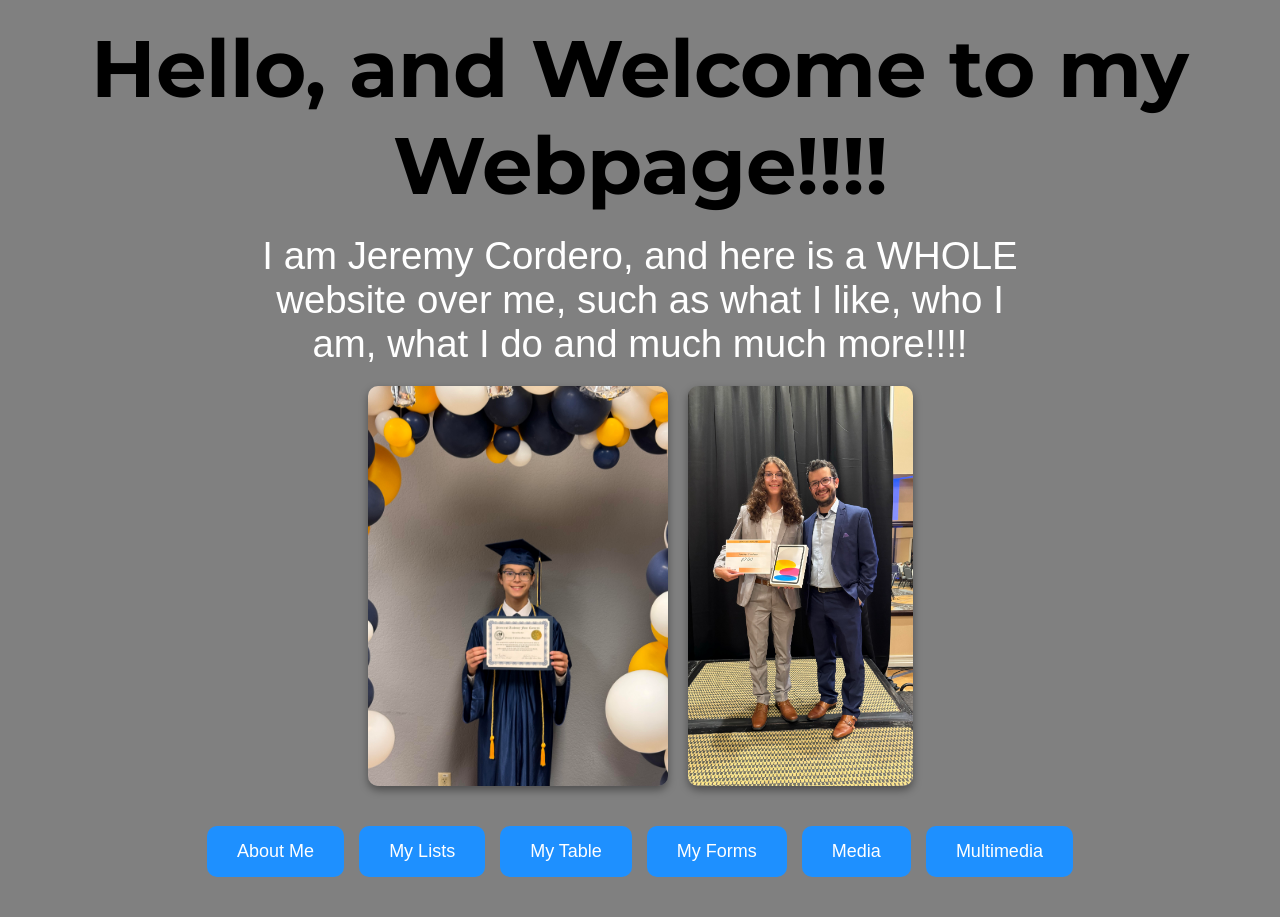
<file: index.html>
<!doctype html>
<html lang="en">
<head>
  <meta charset="utf-8">
  <meta name="viewport" content="width=device-width, initial-scale=1">
  <meta http-equiv="refresh" content="0; url=My%20Final%20Project/Home%20Page/Home%20Page.html">
  <title>Boba-Drops</title>
</head>
<body>
  <p><a href="My%20Final%20Project/Home%20Page/Home%20Page.html">Open Boba-Drops</a></p>
</body>
</html>
</file>
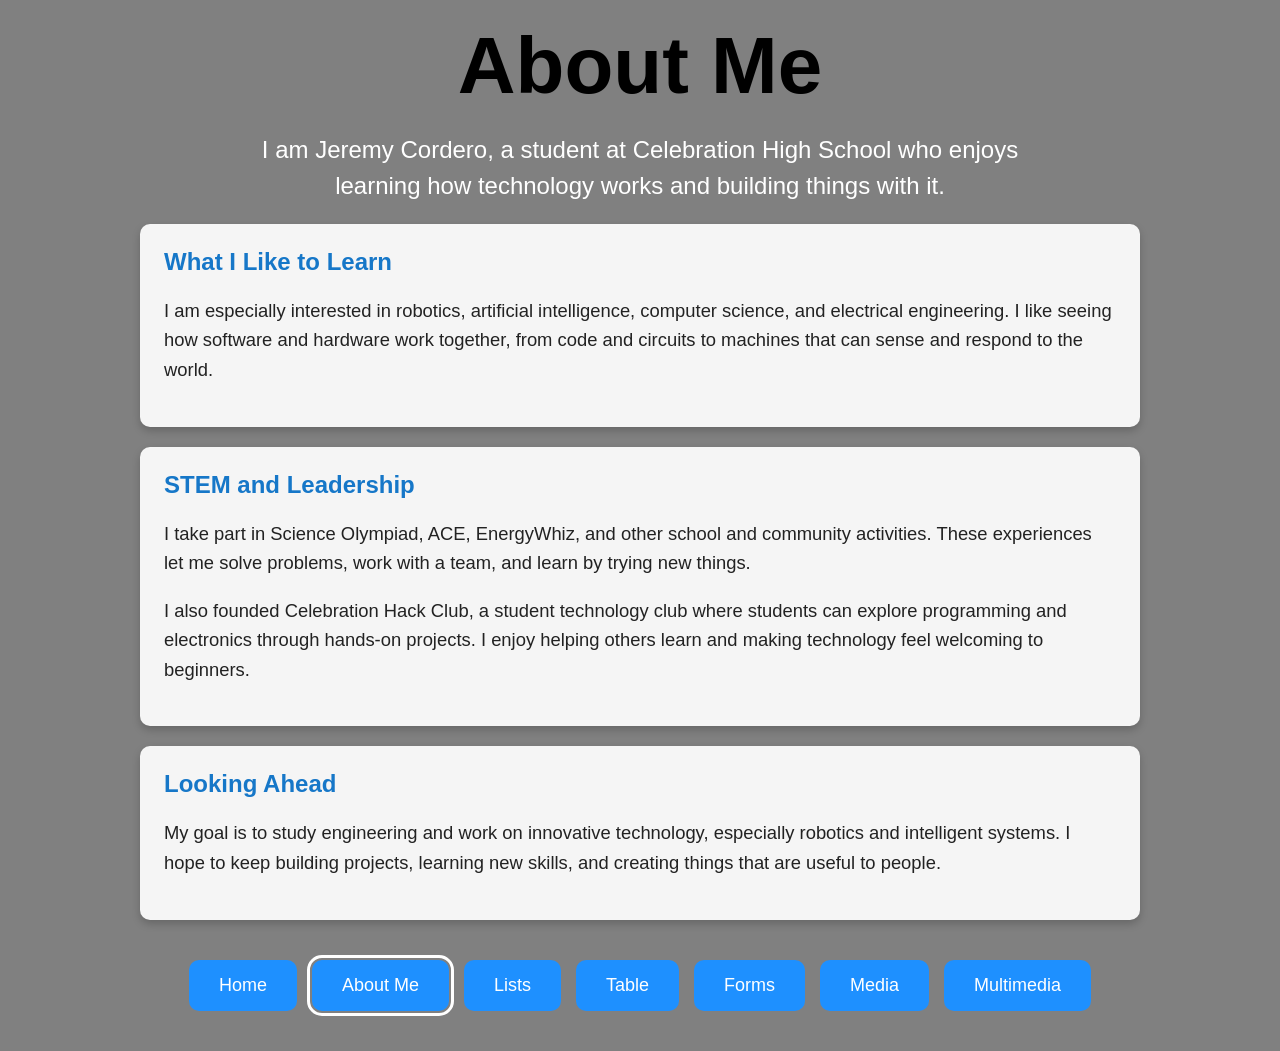
<file: My Final Project/About Page/About Page.html>
<!DOCTYPE html>
<html lang="en">
<head>
  <meta charset="UTF-8">
  <meta name="viewport" content="width=device-width, initial-scale=1.0">
  <title>About Me | Jeremy Cordero</title>
  <link rel="stylesheet" href="../Home Page/Home.css">
  <link rel="stylesheet" href="About.css">
</head>
<body>
  <main class="page-content">
    <h1>About Me</h1>
    <p class="page-intro">I am Jeremy Cordero, a student at Celebration High School who enjoys learning how technology works and building things with it.</p>

    <section class="content-card">
      <h2>What I Like to Learn</h2>
      <p>I am especially interested in robotics, artificial intelligence, computer science, and electrical engineering. I like seeing how software and hardware work together, from code and circuits to machines that can sense and respond to the world.</p>
    </section>

    <section class="content-card">
      <h2>STEM and Leadership</h2>
      <p>I take part in Science Olympiad, ACE, EnergyWhiz, and other school and community activities. These experiences let me solve problems, work with a team, and learn by trying new things.</p>
      <p>I also founded Celebration Hack Club, a student technology club where students can explore programming and electronics through hands-on projects. I enjoy helping others learn and making technology feel welcoming to beginners.</p>
    </section>

    <section class="content-card">
      <h2>Looking Ahead</h2>
      <p>My goal is to study engineering and work on innovative technology, especially robotics and intelligent systems. I hope to keep building projects, learning new skills, and creating things that are useful to people.</p>
    </section>
  </main>

  <nav class="button-wrapper" aria-label="Main navigation">
    <a href="../Home Page/Home Page.html">Home</a>
    <a href="About Page.html" aria-current="page">About Me</a>
    <a href="../Lists/My Lists.html">Lists</a>
    <a href="../Table/My Table.html">Table</a>
    <a href="../Forms/My form.html">Forms</a>
    <a href="../Media/Media.html">Media</a>
    <a href="../Multimedia/My MultiMedia.html">Multimedia</a>
  </nav>
</body>
</html>
</file>
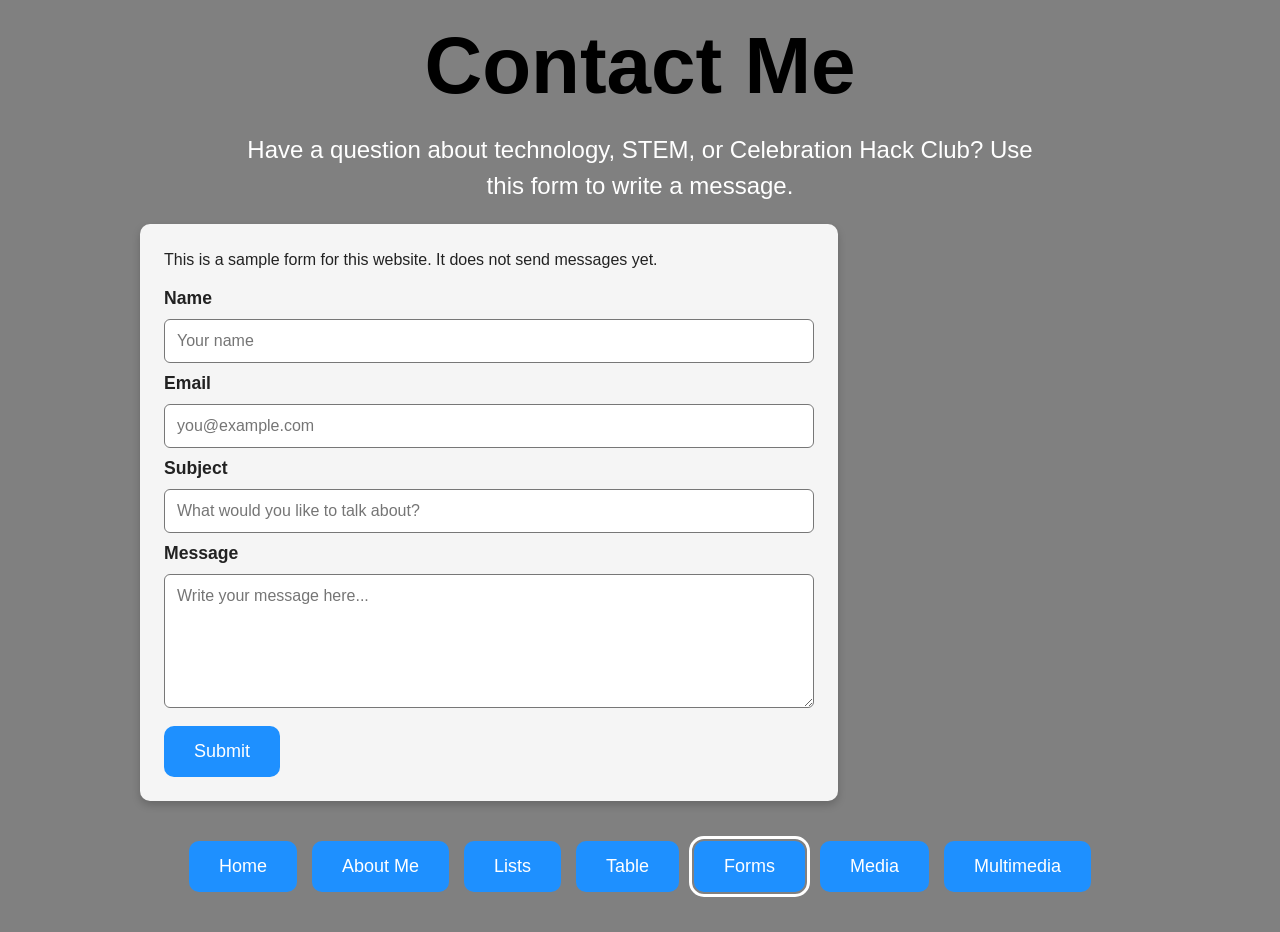
<file: My Final Project/Forms/My form.html>
<!DOCTYPE html>
<html lang="en">
<head>
  <meta charset="UTF-8">
  <meta name="viewport" content="width=device-width, initial-scale=1.0">
  <title>Contact Form | Jeremy Cordero</title>
  <link rel="stylesheet" href="../Home Page/Home.css">
  <link rel="stylesheet" href="Form.css">
</head>
<body>
  <main class="page-content">
    <h1>Contact Me</h1>
    <p class="page-intro">Have a question about technology, STEM, or Celebration Hack Club? Use this form to write a message.</p>

    <section class="content-card">
      <p class="form-note">This is a sample form for this website. It does not send messages yet.</p>
      <form action="#" method="post">
        <label for="name">Name</label>
        <input type="text" id="name" name="name" placeholder="Your name" required>

        <label for="email">Email</label>
        <input type="email" id="email" name="email" placeholder="you@example.com" required>

        <label for="subject">Subject</label>
        <input type="text" id="subject" name="subject" placeholder="What would you like to talk about?" required>

        <label for="message">Message</label>
        <textarea id="message" name="message" rows="6" placeholder="Write your message here..." required></textarea>

        <button type="submit">Submit</button>
      </form>
    </section>
  </main>

  <nav class="button-wrapper" aria-label="Main navigation">
    <a href="../Home Page/Home Page.html">Home</a>
    <a href="../About Page/About Page.html">About Me</a>
    <a href="../Lists/My Lists.html">Lists</a>
    <a href="../Table/My Table.html">Table</a>
    <a href="My form.html" aria-current="page">Forms</a>
    <a href="../Media/Media.html">Media</a>
    <a href="../Multimedia/My MultiMedia.html">Multimedia</a>
  </nav>
</body>
</html>
</file>
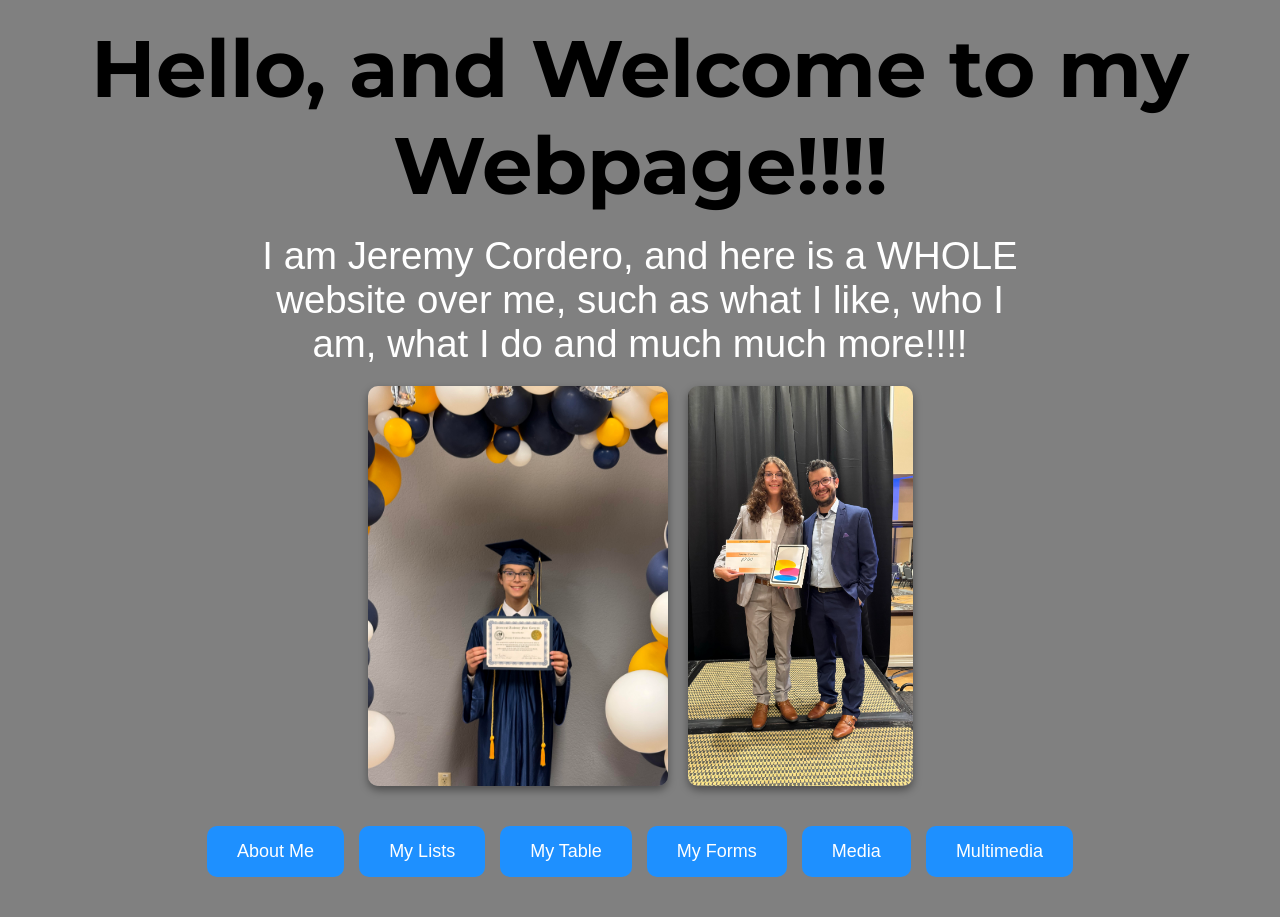
<file: My Final Project/Home Page/Home Page.html>
<!DOCTYPE html>
<html lang="en">
<head>
  <meta charset="UTF-8" />
  <meta name="viewport" content="width=device-width, initial-scale=1.0"/>
  <title>Boba-Drops</title>
  <link rel="stylesheet" href="Home.css"/>
  <link rel="preconnect" href="https://fonts.googleapis.com"/>
  <link rel="preconnect" href="https://fonts.gstatic.com" crossorigin/>
  <link href="https://fonts.googleapis.com/css2?family=Montserrat:ital,wght@0,100..900;1,100..900&display=swap" rel="stylesheet"/>
</head>
<body>
  <h1>Hello, and Welcome to my Webpage!!!!</h1>
  <p>I am Jeremy Cordero, and here is a WHOLE website over me, such as what I like, who I am, what I do and much much more!!!!</p>

  <div class="Images">
    <img src="../Media/grad.jpg" alt="Jeremy Cordero in his Graduation" />
    <img src="../Media/ipadpic.jpg" alt="Jeremy Cordero winning the ACE Program by getting 750 dollars and an iPad" />
  </div>

  <nav class="button-wrapper" aria-label="Main navigation">
    <a href="../About Page/About Page.html">About Me</a>
    <a href="../Lists/My Lists.html">My Lists</a>
    <a href="../Table/My Table.html">My Table</a>
    <a href="../Forms/My form.html">My Forms</a>
    <a href="../Media/Media.html">Media</a>
    <a href="../Multimedia/My MultiMedia.html">Multimedia</a>
  </nav>
</body>
</html>
</file>
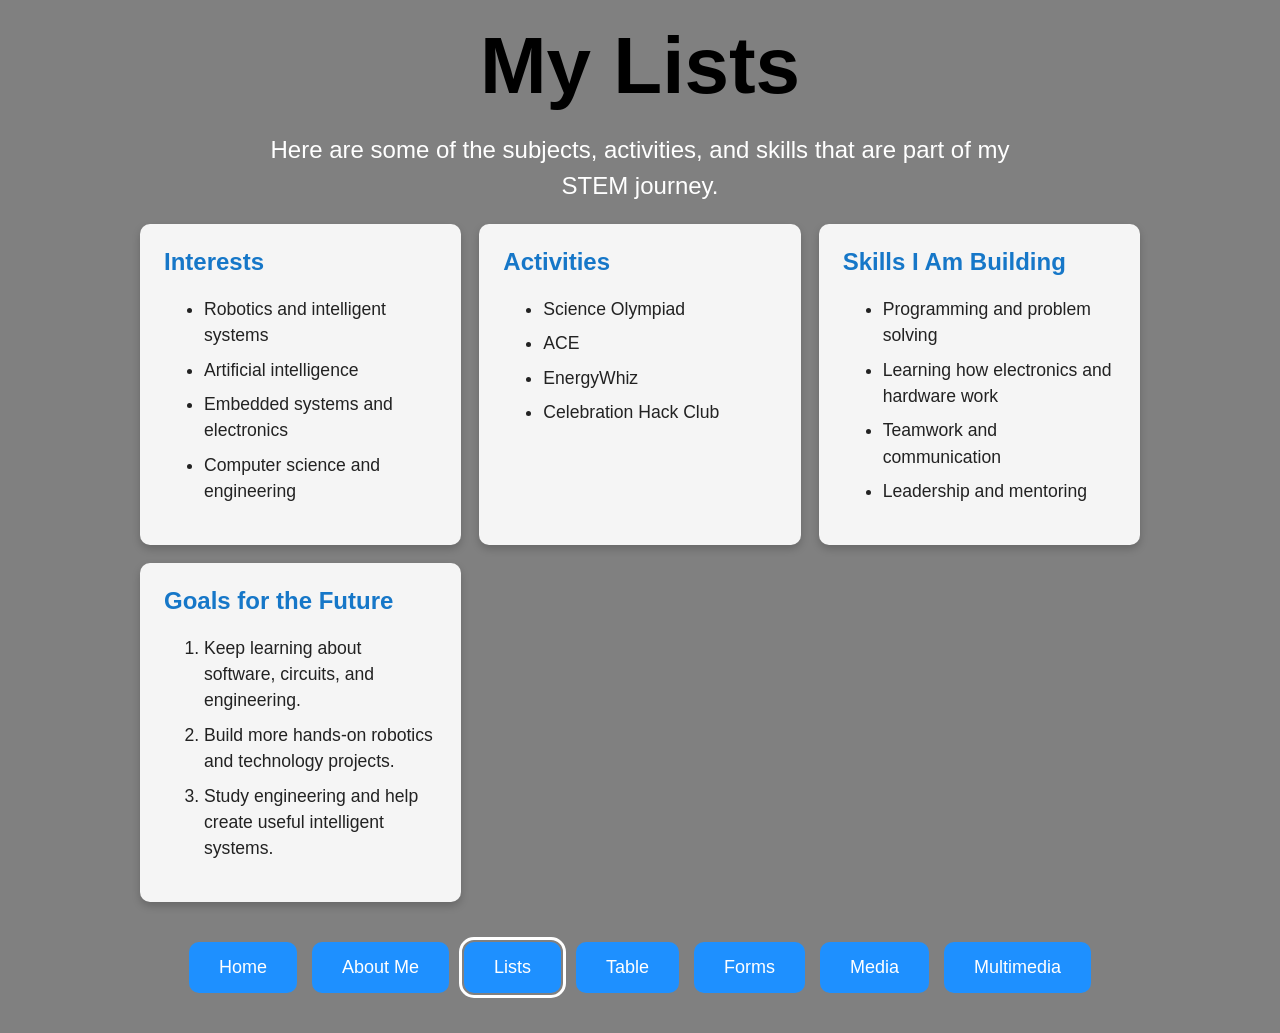
<file: My Final Project/Lists/My Lists.html>
<!DOCTYPE html>
<html lang="en">
<head>
  <meta charset="UTF-8">
  <meta name="viewport" content="width=device-width, initial-scale=1.0">
  <title>My Interests and Goals | Jeremy Cordero</title>
  <link rel="stylesheet" href="../Home Page/Home.css">
  <link rel="stylesheet" href="Lists.css">
</head>
<body>
  <main class="page-content">
    <h1>My Lists</h1>
    <p class="page-intro">Here are some of the subjects, activities, and skills that are part of my STEM journey.</p>

    <div class="list-grid">
      <section class="content-card">
        <h2>Interests</h2>
        <ul>
          <li>Robotics and intelligent systems</li>
          <li>Artificial intelligence</li>
          <li>Embedded systems and electronics</li>
          <li>Computer science and engineering</li>
        </ul>
      </section>

      <section class="content-card">
        <h2>Activities</h2>
        <ul>
          <li>Science Olympiad</li>
          <li>ACE</li>
          <li>EnergyWhiz</li>
          <li>Celebration Hack Club</li>
        </ul>
      </section>

      <section class="content-card">
        <h2>Skills I Am Building</h2>
        <ul>
          <li>Programming and problem solving</li>
          <li>Learning how electronics and hardware work</li>
          <li>Teamwork and communication</li>
          <li>Leadership and mentoring</li>
        </ul>
      </section>

      <section class="content-card">
        <h2>Goals for the Future</h2>
        <ol>
          <li>Keep learning about software, circuits, and engineering.</li>
          <li>Build more hands-on robotics and technology projects.</li>
          <li>Study engineering and help create useful intelligent systems.</li>
        </ol>
      </section>
    </div>
  </main>

  <nav class="button-wrapper" aria-label="Main navigation">
    <a href="../Home Page/Home Page.html">Home</a>
    <a href="../About Page/About Page.html">About Me</a>
    <a href="My Lists.html" aria-current="page">Lists</a>
    <a href="../Table/My Table.html">Table</a>
    <a href="../Forms/My form.html">Forms</a>
    <a href="../Media/Media.html">Media</a>
    <a href="../Multimedia/My MultiMedia.html">Multimedia</a>
  </nav>
</body>
</html>
</file>
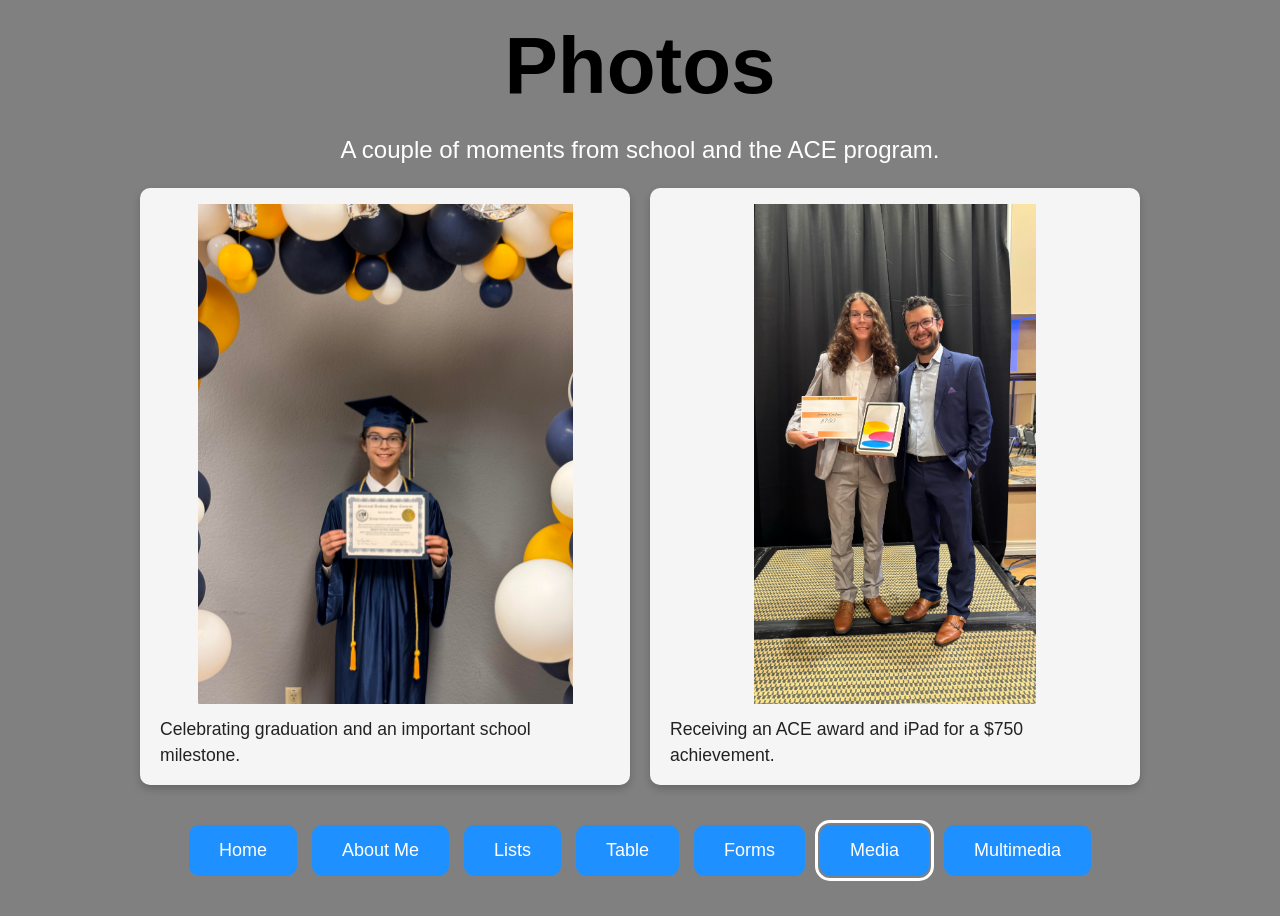
<file: My Final Project/Media/Media.html>
<!DOCTYPE html>
<html lang="en">
<head>
  <meta charset="UTF-8">
  <meta name="viewport" content="width=device-width, initial-scale=1.0">
  <title>Photos | Jeremy Cordero</title>
  <link rel="stylesheet" href="../Home Page/Home.css">
  <link rel="stylesheet" href="Media.css">
</head>
<body>
  <main class="page-content">
    <h1>Photos</h1>
    <p class="page-intro">A couple of moments from school and the ACE program.</p>

    <div class="photo-gallery">
      <figure class="content-card">
        <img src="grad.jpg" alt="Jeremy holding his diploma at graduation">
        <figcaption>Celebrating graduation and an important school milestone.</figcaption>
      </figure>

      <figure class="content-card">
        <img src="ipadpic.jpg" alt="Jeremy receiving an ACE award and an iPad">
        <figcaption>Receiving an ACE award and iPad for a $750 achievement.</figcaption>
      </figure>
    </div>
  </main>

  <nav class="button-wrapper" aria-label="Main navigation">
    <a href="../Home Page/Home Page.html">Home</a>
    <a href="../About Page/About Page.html">About Me</a>
    <a href="../Lists/My Lists.html">Lists</a>
    <a href="../Table/My Table.html">Table</a>
    <a href="../Forms/My form.html">Forms</a>
    <a href="Media.html" aria-current="page">Media</a>
    <a href="../Multimedia/My MultiMedia.html">Multimedia</a>
  </nav>
</body>
</html>
</file>
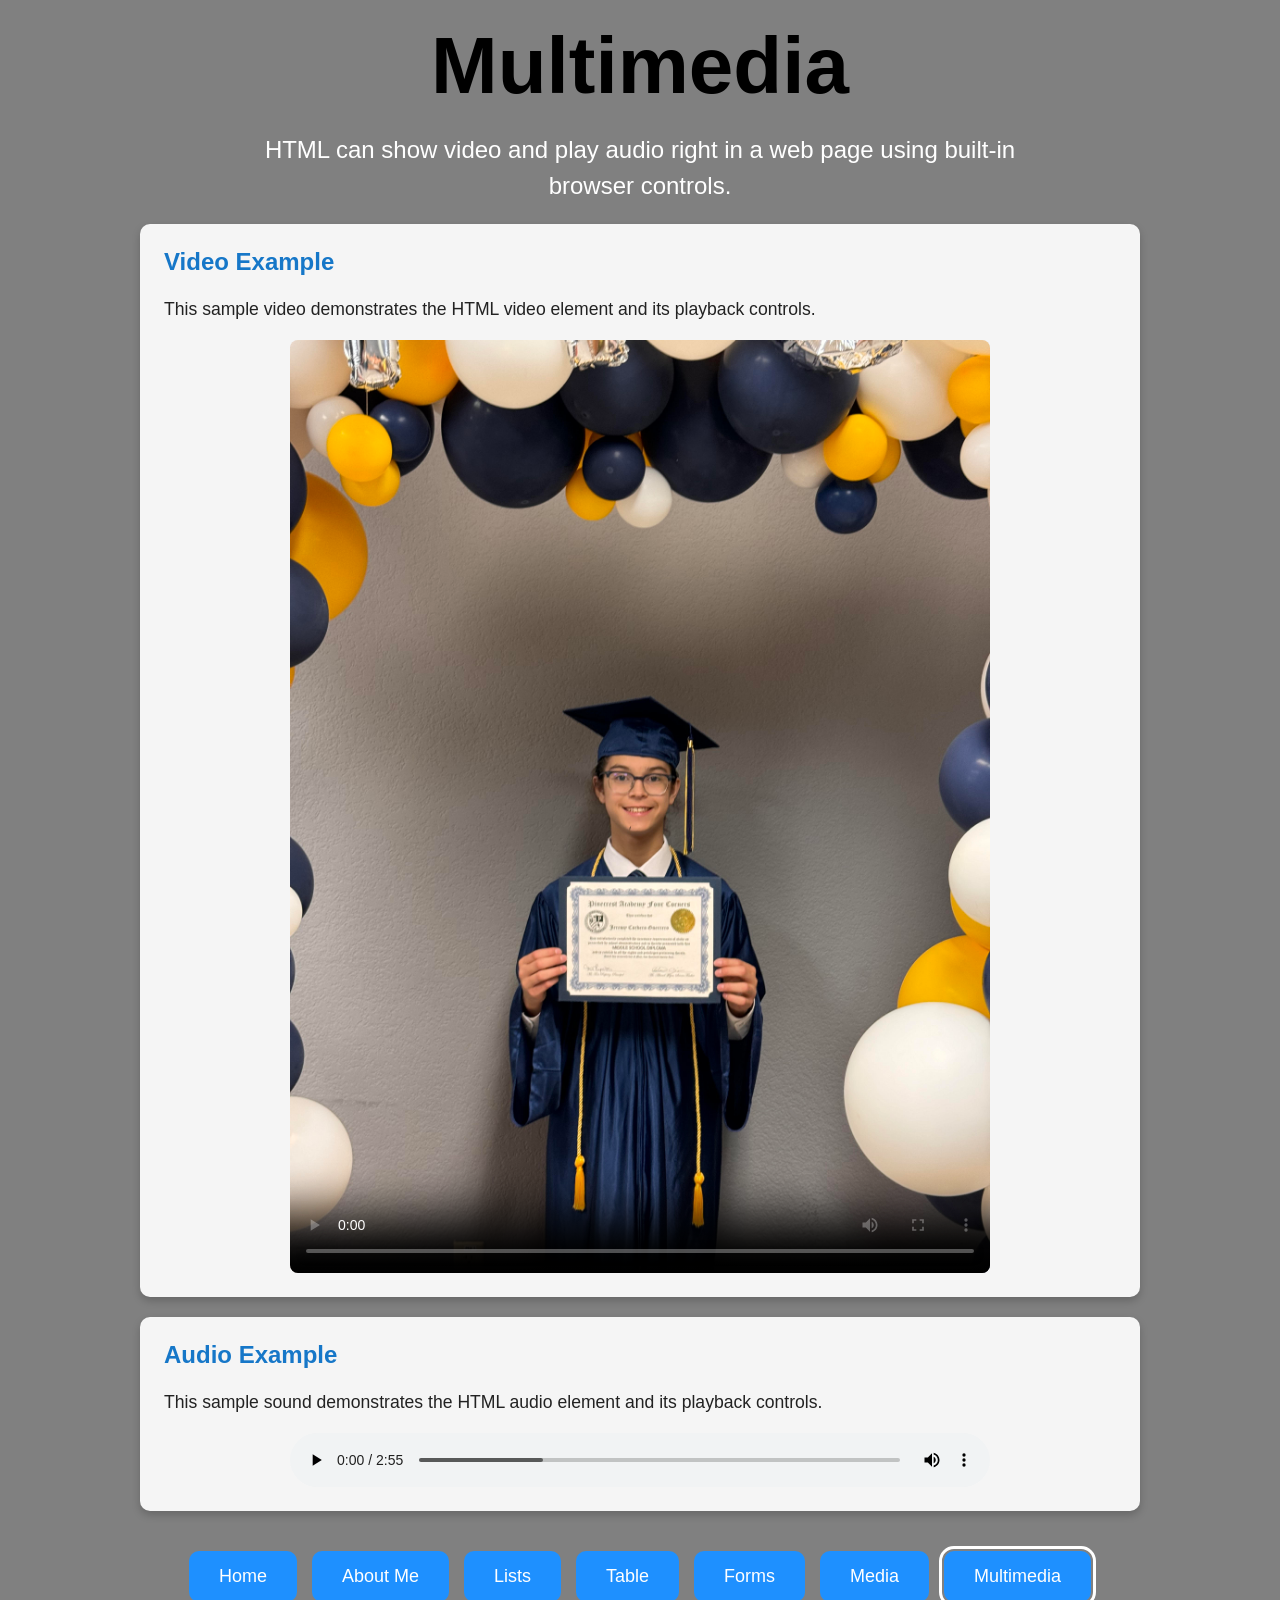
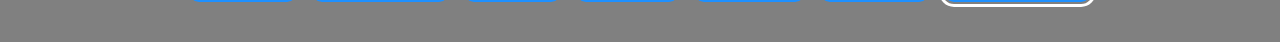
<file: My Final Project/Multimedia/My MultiMedia.html>
<!DOCTYPE html>
<html lang="en">
<head>
  <meta charset="UTF-8">
  <meta name="viewport" content="width=device-width, initial-scale=1.0">
  <title>Multimedia | Jeremy Cordero</title>
  <link rel="stylesheet" href="../Home Page/Home.css">
  <link rel="stylesheet" href="Multimedia.css">
</head>
<body>
  <main class="page-content">
    <h1>Multimedia</h1>
    <p class="page-intro">HTML can show video and play audio right in a web page using built-in browser controls.</p>

    <section class="content-card">
      <h2>Video Example</h2>
      <p>This sample video demonstrates the HTML video element and its playback controls.</p>
      <video controls preload="metadata" poster="../Media/grad.jpg">
        <source src="../Media/Hack Club Video.mp4" type="video/mp4">
        Your browser does not support HTML video.
      </video>
    </section>

    <section class="content-card">
      <h2>Audio Example</h2>
      <p>This sample sound demonstrates the HTML audio element and its playback controls.</p>
      <audio controls preload="metadata">
        <source src="../Media/Hack Club Video.mp3" type="audio/mpeg">
        Your browser does not support HTML audio.
      </audio>
    </section>
  </main>

  <nav class="button-wrapper" aria-label="Main navigation">
    <a href="../Home Page/Home Page.html">Home</a>
    <a href="../About Page/About Page.html">About Me</a>
    <a href="../Lists/My Lists.html">Lists</a>
    <a href="../Table/My Table.html">Table</a>
    <a href="../Forms/My form.html">Forms</a>
    <a href="../Media/Media.html">Media</a>
    <a href="My MultiMedia.html" aria-current="page">Multimedia</a>
  </nav>
</body>
</html>
</file>
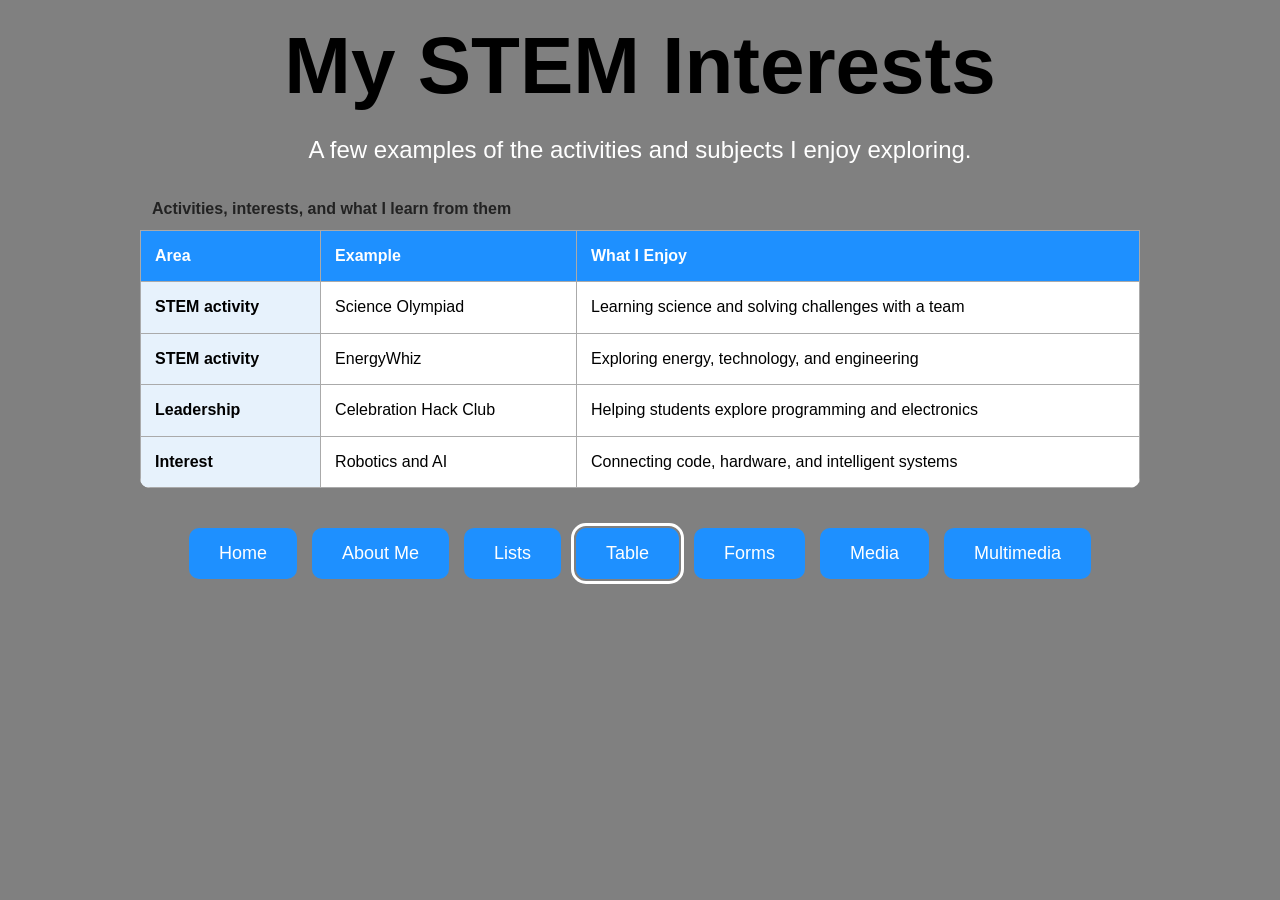
<file: My Final Project/Table/My Table.html>
<!DOCTYPE html>
<html lang="en">
<head>
  <meta charset="UTF-8">
  <meta name="viewport" content="width=device-width, initial-scale=1.0">
  <title>My STEM Table | Jeremy Cordero</title>
  <link rel="stylesheet" href="../Home Page/Home.css">
  <link rel="stylesheet" href="Table.css">
</head>
<body>
  <main class="page-content">
    <h1>My STEM Interests</h1>
    <p class="page-intro">A few examples of the activities and subjects I enjoy exploring.</p>

    <div class="table-wrap">
      <table>
        <caption>Activities, interests, and what I learn from them</caption>
        <thead>
          <tr>
            <th scope="col">Area</th>
            <th scope="col">Example</th>
            <th scope="col">What I Enjoy</th>
          </tr>
        </thead>
        <tbody>
          <tr>
            <th scope="row">STEM activity</th>
            <td>Science Olympiad</td>
            <td>Learning science and solving challenges with a team</td>
          </tr>
          <tr>
            <th scope="row">STEM activity</th>
            <td>EnergyWhiz</td>
            <td>Exploring energy, technology, and engineering</td>
          </tr>
          <tr>
            <th scope="row">Leadership</th>
            <td>Celebration Hack Club</td>
            <td>Helping students explore programming and electronics</td>
          </tr>
          <tr>
            <th scope="row">Interest</th>
            <td>Robotics and AI</td>
            <td>Connecting code, hardware, and intelligent systems</td>
          </tr>
        </tbody>
      </table>
    </div>
  </main>

  <nav class="button-wrapper" aria-label="Main navigation">
    <a href="../Home Page/Home Page.html">Home</a>
    <a href="../About Page/About Page.html">About Me</a>
    <a href="../Lists/My Lists.html">Lists</a>
    <a href="My Table.html" aria-current="page">Table</a>
    <a href="../Forms/My form.html">Forms</a>
    <a href="../Media/Media.html">Media</a>
    <a href="../Multimedia/My MultiMedia.html">Multimedia</a>
  </nav>
</body>
</html>
</file>
<file: My Final Project/Home Page/Home.css>
body {
  margin: 0;
  background-color: gray;
  font-family: 'Gill Sans', 'Gill Sans MT', Calibri, 'Trebuchet MS', sans-serif;
}

.button-wrapper {
  display: flex;
  justify-content: center;
  gap: 15px;
  margin: 40px 20px;
  flex-wrap: wrap;
}

.button-wrapper a,
button {
  display: inline-block;
  background-color: dodgerblue;
  color: white;
  padding: 15px 30px;
  font-size: 18px;
  border: none;
  border-radius: 10px;
  cursor: pointer;
  transition: background-color 0.3s ease;
  text-decoration: none;
}

.button-wrapper a:hover,
.button-wrapper a:focus,
button:hover,
button:focus {
  background-color: deepskyblue;
}

.Images {
  display: flex;
  justify-content: center;
  gap: 20px;
  flex-wrap: wrap;
  margin-top: 20px;
}

.Images img {
  height: 400px;
  max-width: 100%;
  border-radius: 10px;
  box-shadow: 0 4px 8px rgba(0, 0, 0, 0.4);
}

h1 {
  font-family: "Montserrat", sans-serif;
  font-weight: 700;
  font-style: normal;
  font-size: clamp(2.5rem, 8vw, 5rem);
  text-align: center;
  color: rgb(0, 0, 0);
  margin: 0;
  padding: 20px 16px 0;
}

body > p {
  color: white;
  font-size: clamp(1.5rem, 3vw, 2.5rem);
  text-align: center;
  margin: 20px auto;
  max-width: 800px;
  padding: 0 16px;
}

.page-content {
  max-width: 1000px;
  margin: 0 auto;
  padding: 0 20px;
}

.page-content h1 {
  padding-right: 0;
  padding-left: 0;
}

.page-intro {
  max-width: 800px;
  margin: 20px auto;
  color: white;
  font-size: 1.5rem;
  line-height: 1.5;
  text-align: center;
}

.content-card {
  margin: 20px 0;
  padding: 24px;
  border-radius: 10px;
  background-color: #f5f5f5;
  color: #222;
  box-shadow: 0 4px 8px rgba(0, 0, 0, 0.2);
}

.button-wrapper a[aria-current="page"] {
  outline: 3px solid white;
  outline-offset: 2px;
}

@media (max-width: 600px) {
  .Images img {
    height: auto;
    max-height: 400px;
  }

  .page-content {
    padding: 0 14px;
  }

  .content-card {
    padding: 18px;
  }
}
</file>
<file: My Final Project/About Page/About.css>
.page-content h2 {
  margin-top: 0;
  color: #1677c8;
}

.content-card p {
  font-size: 1.15rem;
  line-height: 1.6;
  text-align: left;
}
</file>
<file: My Final Project/Forms/Form.css>
.content-card {
  max-width: 650px;
}

.form-note {
  margin-top: 0;
  font-size: 1rem;
  line-height: 1.5;
  text-align: left;
}

form {
  display: flex;
  flex-direction: column;
  gap: 10px;
}

label {
  font-size: 1.1rem;
  font-weight: bold;
}

input,
textarea {
  width: 100%;
  box-sizing: border-box;
  padding: 12px;
  border: 1px solid #777;
  border-radius: 6px;
  font: inherit;
}

textarea {
  resize: vertical;
}

form button {
  align-self: flex-start;
  margin-top: 8px;
}
</file>
<file: My Final Project/Lists/Lists.css>
.list-grid {
  display: grid;
  grid-template-columns: repeat(auto-fit, minmax(250px, 1fr));
  gap: 18px;
}

.list-grid .content-card {
  margin: 0;
}

.content-card h2 {
  margin-top: 0;
  color: #1677c8;
}

.content-card li {
  margin-bottom: 8px;
  font-size: 1.1rem;
  line-height: 1.5;
}
</file>
<file: My Final Project/Media/Media.css>
.photo-gallery {
  display: grid;
  grid-template-columns: repeat(auto-fit, minmax(250px, 1fr));
  gap: 20px;
}

.photo-gallery figure {
  margin: 0;
  padding: 16px;
}

.photo-gallery img {
  display: block;
  width: 100%;
  height: 500px;
  object-fit: contain;
  border-radius: 8px;
}

.photo-gallery figcaption {
  padding: 12px 4px 0;
  font-size: 1.1rem;
  line-height: 1.5;
}
</file>
<file: My Final Project/Multimedia/Multimedia.css>
.content-card h2 {
  margin-top: 0;
  color: #1677c8;
}

.content-card p {
  font-size: 1.1rem;
  line-height: 1.5;
  text-align: left;
}

video,
audio {
  display: block;
  width: 100%;
  max-width: 700px;
  margin: 0 auto;
}

video {
  border-radius: 8px;
}
</file>
<file: My Final Project/Table/Table.css>
.table-wrap {
  overflow-x: auto;
  border-radius: 10px;
}

table {
  width: 100%;
  border-collapse: collapse;
  background-color: white;
  text-align: left;
}

caption {
  padding: 12px;
  color: #222;
  font-weight: bold;
  text-align: left;
}

th,
td {
  padding: 14px;
  border: 1px solid #aaa;
  line-height: 1.4;
}

thead th {
  background-color: dodgerblue;
  color: white;
}

tbody th {
  background-color: #e7f2fc;
}

@media (max-width: 600px) {
  th,
  td {
    padding: 10px;
  }
}
</file>
